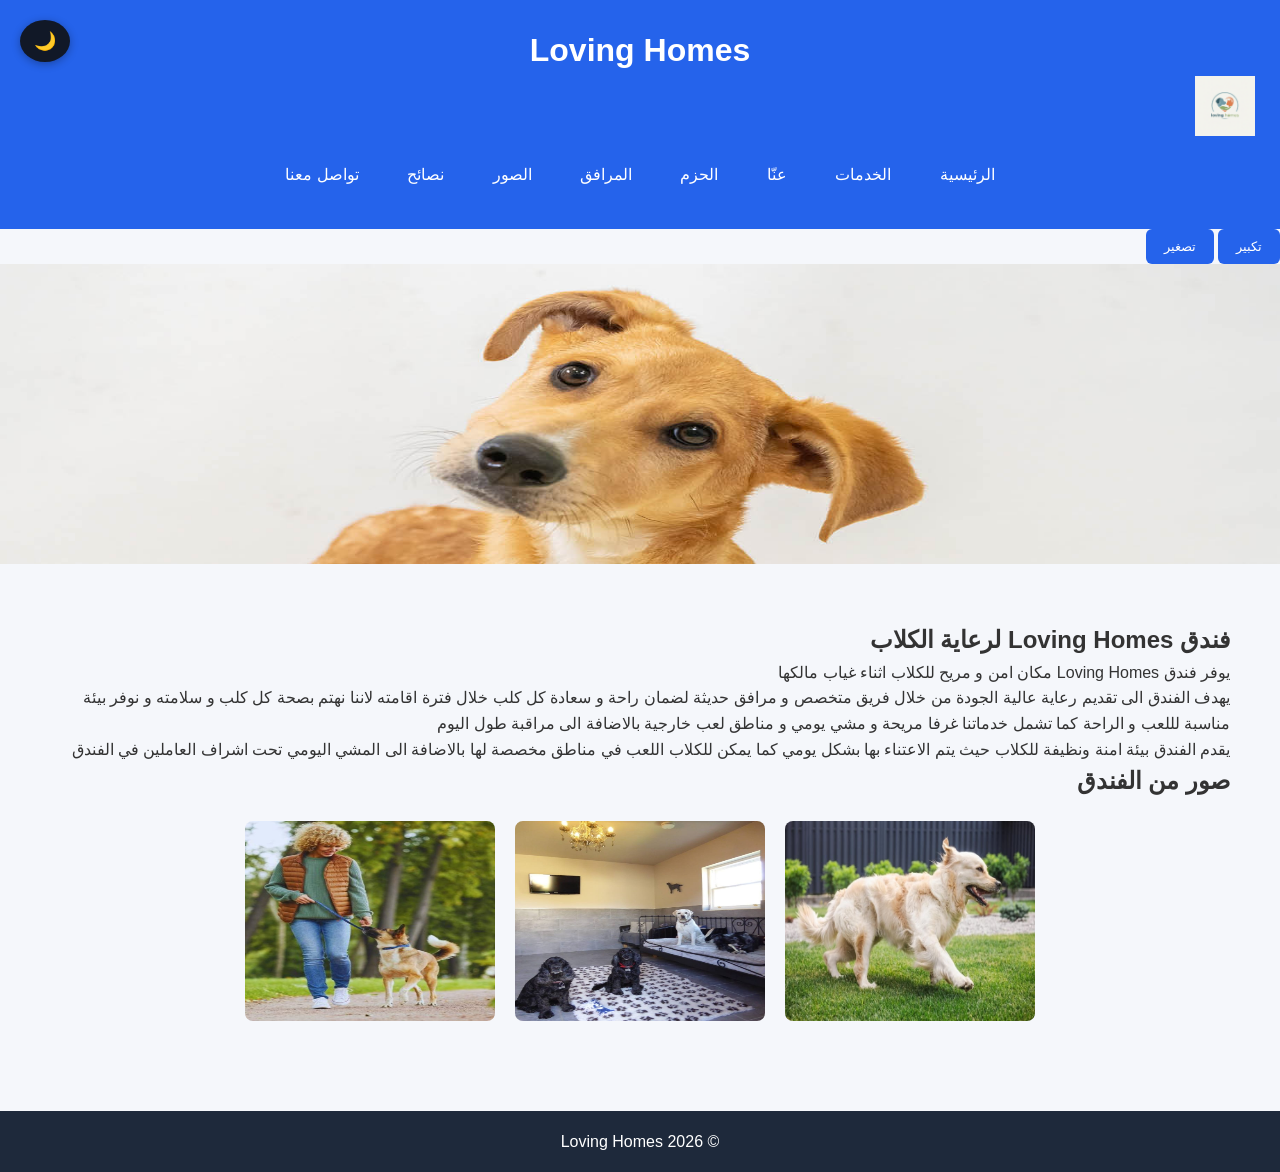
<file: index.html>
<!DOCTYPE html>
<html lang="ar" dir="rtl">
<head>
<meta charset="UTF-8">
<meta name="viewport" content="width=device-width, initial-scale=1.0">
<title>Loving Homes - الصفحة الرئيسية </title>
<link rel="stylesheet" href="css/style.css">
</head>
<body>
<header><h1>Loving Homes</h1>
<div class="logo">
<img src="images/logo.png" alt="Loving Homes Logo">
</div>
<nav>
<a href="index.html">الرئيسية</a>
<a href="services.html">الخدمات</a>
<a href="about.html">عنّا</a>
<a href="packages.html">الحزم</a>
<a href="facilities.html">المرافق</a>
<a href="gallery.html">الصور</a>
<a href="advice.html">نصائح</a>
<a href="contact.html">تواصل معنا </a>
</nav>
</header>
<button class="dark-btn" onclick="darkMode()">🌙</button>
<button onclick="zoomIn()">تكبير</button>
<button onclick="zoomOut()">تصغير</button>
<img src="images/hero.jpg" width="100%" height="300" alt="كلاب تلعب">
<section>
<h2>فندق Loving Homes لرعاية الكلاب  </h2>
<p>يوفر فندق Loving Homes مكان امن و مريح للكلاب اثناء غياب مالكها </p>
<p> يهدف الفندق الى تقديم رعاية عالية الجودة من خلال فريق متخصص و مرافق حديثة لضمان راحة و سعادة كل كلب خلال فترة اقامته لاننا نهتم بصحة كل كلب و سلامته و نوفر بيئة مناسبة لللعب و الراحة كما تشمل خدماتنا غرفا مريحة و مشي يومي و مناطق لعب خارجية بالاضافة الى مراقبة طول اليوم</p>
<p> يقدم الفندق بيئة امنة ونظيفة للكلاب حيث يتم الاعتناء بها بشكل يومي كما يمكن للكلاب اللعب في مناطق مخصصة لها بالاضافة الى المشي اليومي تحت اشراف العاملين في الفندق</p>
<h2>صور من الفندق</h2>
<div class="images">
<img src="images/dog1.jpg"  width="200" height="200" alt="كلب يلعب">
<img src="images/dog2.jpg"  width="200" height="200" alt="كلاب في الفندق">
<img src="images/dog3.jpg"  width="200" height="200" alt="تمشية الكلاب">
</div>
</section>
<footer><p>© 2026 Loving Homes</p></footer>
<script src="js/script.js"></script>
</body>
</html>
</file>
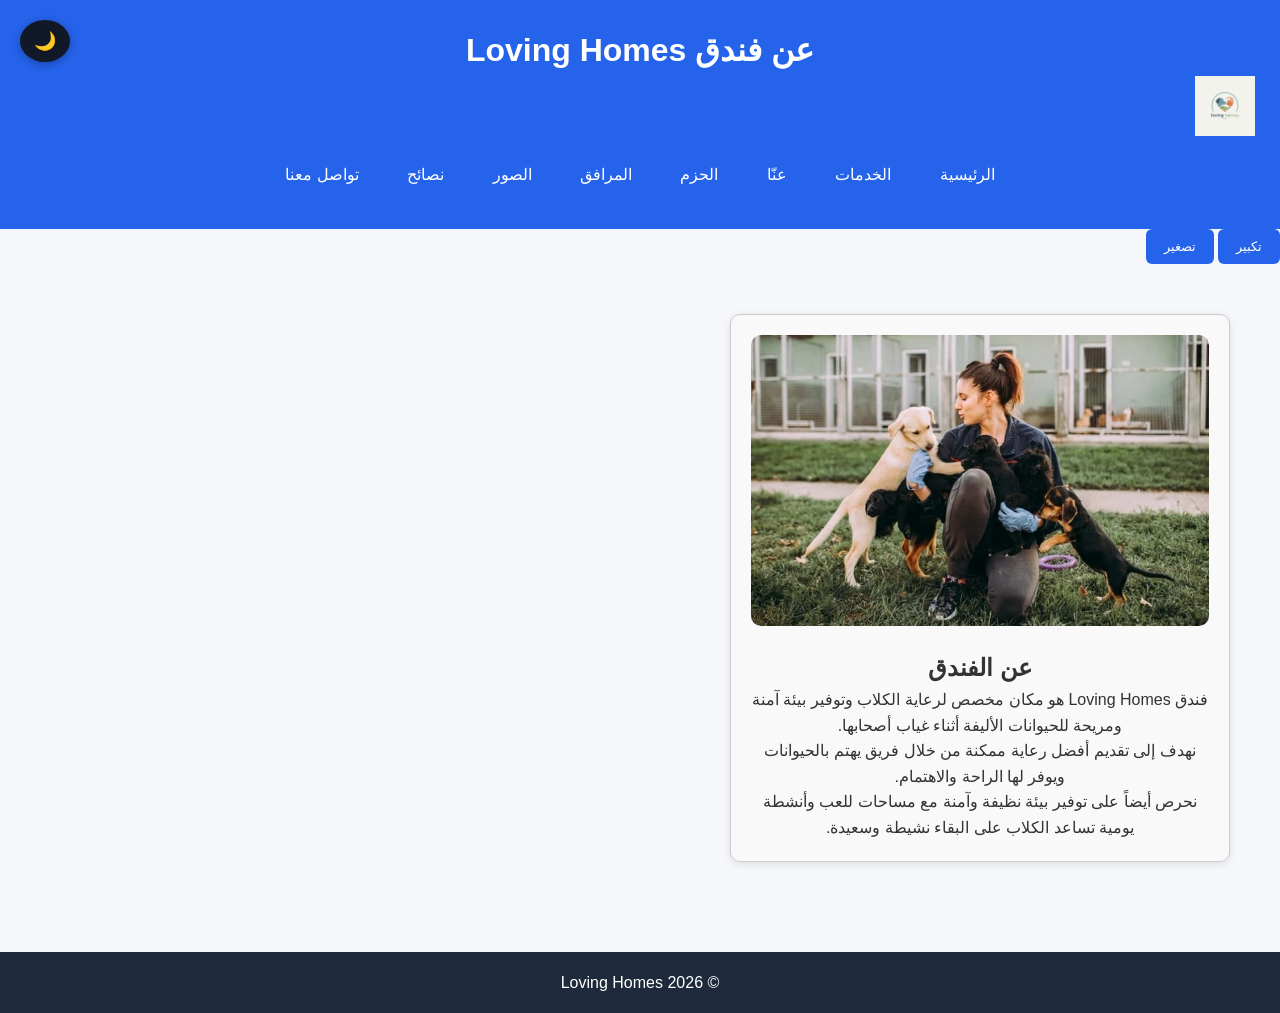
<file: about.html>
<!DOCTYPE html>
<html lang="ar">

<head>
<meta charset="UTF-8">
<meta name="viewport" content="width=device-width, initial-scale=1.0">
<title>عنّا</title>
<link rel="stylesheet" href="css/style.css">
</head>

<body>

<header>
<h1>عن فندق Loving Homes</h1>
<div class="logo">
<img src="images/logo.png" alt="Loving Homes Logo">
</div>
<nav>
<a href="index.html">الرئيسية</a>
<a href="services.html">الخدمات</a>
<a href="about.html">عنّا</a>
<a href="packages.html">الحزم</a>
<a href="facilities.html">المرافق</a>
<a href="gallery.html">الصور</a>
<a href="advice.html">نصائح</a>
<a href="contact.html">تواصل معنا</a>
</nav>

</header>
<button class="dark-btn" onclick="darkMode()">🌙</button>
<button onclick="zoomIn()">تكبير</button>
<button onclick="zoomOut()">تصغير</button>
<section>

<div class="card">

<img src="images/about.jpg" alt="عن الفندق">

<h2>عن الفندق</h2>

<p>
فندق Loving Homes هو مكان مخصص لرعاية الكلاب وتوفير بيئة آمنة
ومريحة للحيوانات الأليفة أثناء غياب أصحابها.
</p>

<p>
نهدف إلى تقديم أفضل رعاية ممكنة من خلال فريق يهتم بالحيوانات
ويوفر لها الراحة والاهتمام.
</p>

<p>
نحرص أيضاً على توفير بيئة نظيفة وآمنة مع مساحات للعب
وأنشطة يومية تساعد الكلاب على البقاء نشيطة وسعيدة.
</p>

</div>

</section>

<footer>
<p>© 2026 Loving Homes</p>
</footer>

<script src="js/script.js"></script>

</body>
</html>
</file>
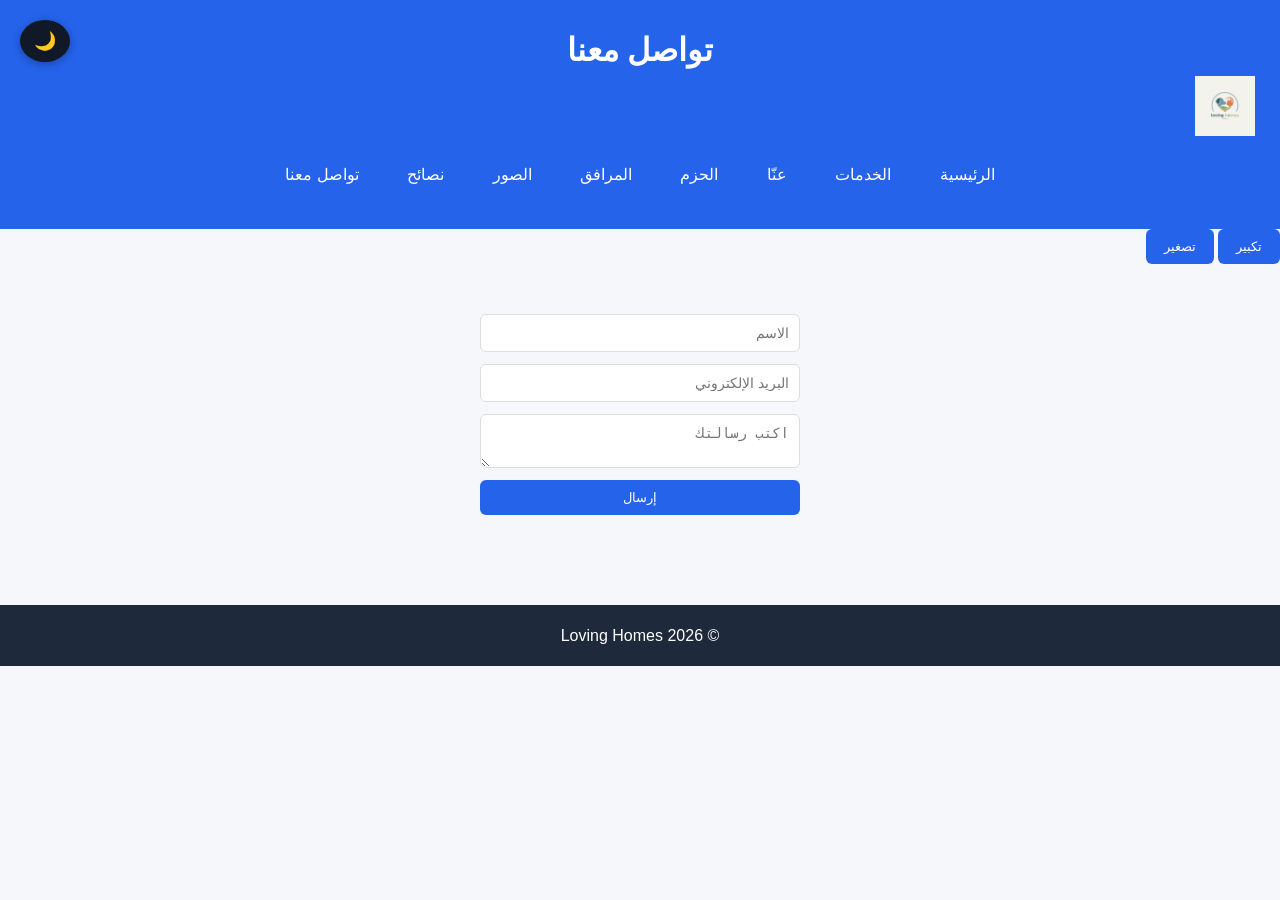
<file: contact.html>
<!DOCTYPE html>
<html lang="ar">
<head>
<meta charset="UTF-8">
<meta name="viewport" content="width=device-width, initial-scale=1.0">
<title>تواصل معنا</title>
<link rel="stylesheet" href="css/style.css">
</head>
<body>
<header><h1>تواصل معنا</h1>
<div class="logo">
<img src="images/logo.png" alt="Loving Homes Logo">
</div>
<nav>
<a href="index.html">الرئيسية</a>
<a href="services.html">الخدمات</a>
<a href="about.html">عنّا</a>
<a href="packages.html">الحزم</a>
<a href="facilities.html">المرافق</a>
<a href="gallery.html">الصور</a>
<a href="advice.html">نصائح</a>
<a href="contact.html">تواصل معنا </a>
</nav>
</header>
<button class="dark-btn" onclick="darkMode()">🌙</button>
<button onclick="zoomIn()">تكبير</button>
<button onclick="zoomOut()">تصغير</button>
<section>
<form onsubmit="sendMessage(); return false;">
<input type="text" placeholder="الاسم" required>
<input type="email" placeholder="البريد الإلكتروني" required>
<textarea placeholder="اكتب رسالتك" required></textarea>
<button type="submit">إرسال</button>
</form>
</section>
<script src="js/script.js"></script>
<footer><p>© 2026 Loving Homes</p></footer>
<script src="js/script.js"></script>
</body>
</html>
</file>
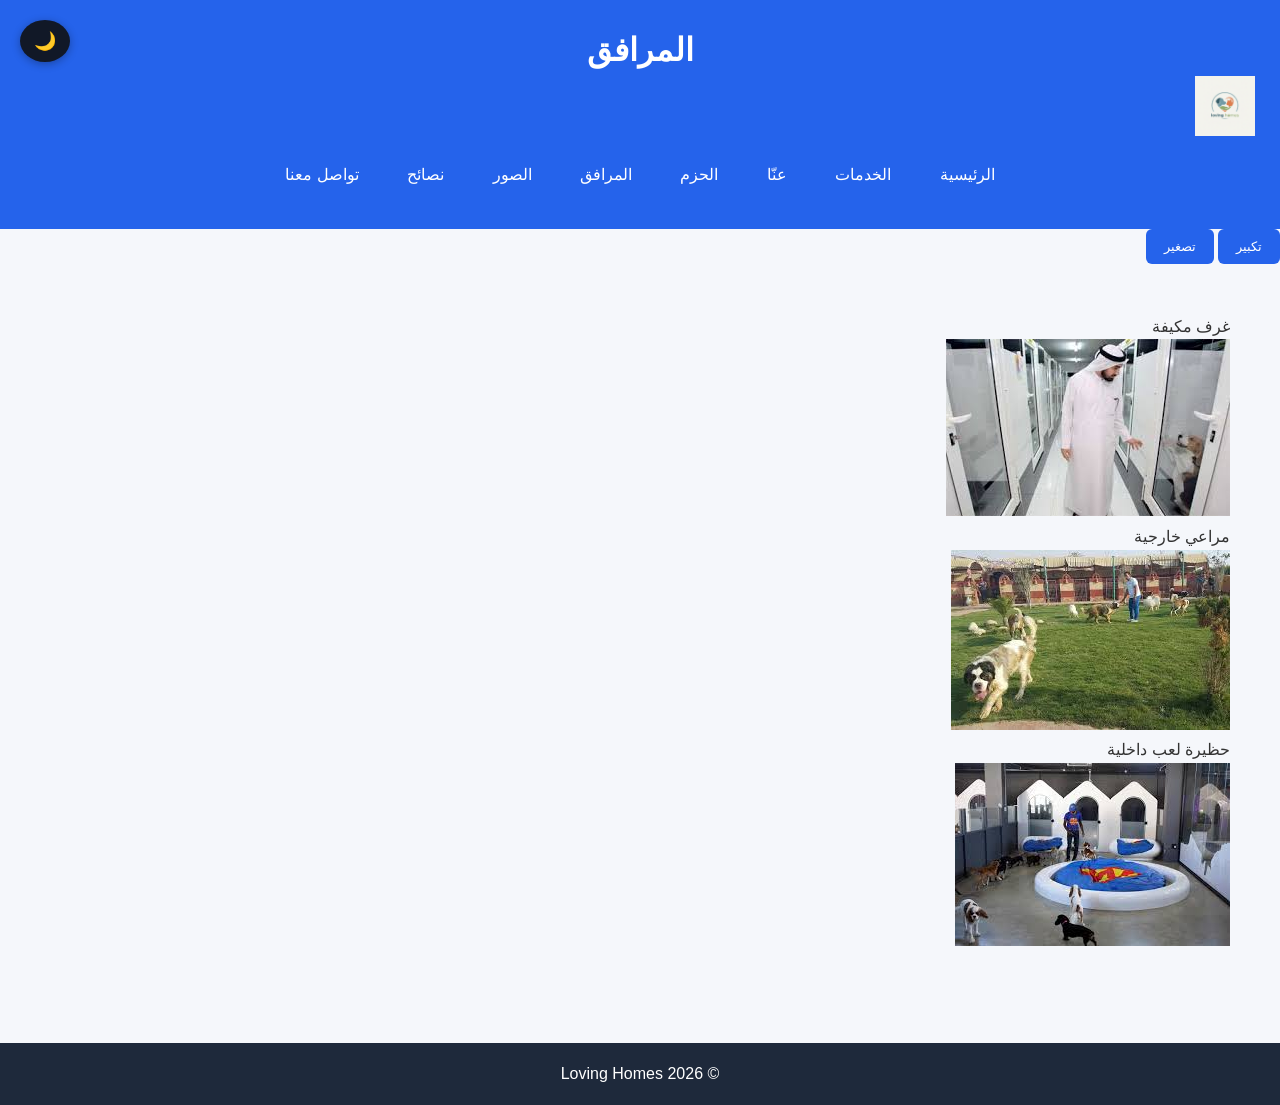
<file: facilities.html>
<!DOCTYPE html>
<html lang="ar">
<head>
<meta charset="UTF-8">
<meta name="viewport" content="width=device-width, initial-scale=1.0">
<title>المرافق</title>
<link rel="stylesheet" href="css/style.css">
</head>
<body>
<header><h1>المرافق</h1>
<div class="logo">
<img src="images/logo.png" alt="Loving Homes Logo">
</div>
<nav>
<a href="index.html">الرئيسية</a>
<a href="services.html">الخدمات</a>
<a href="about.html">عنّا</a>
<a href="packages.html">الحزم</a>
<a href="facilities.html">المرافق</a>
<a href="gallery.html">الصور</a>
<a href="advice.html">نصائح</a>
<a href="contact.html">تواصل معنا </a>
</nav>
</header>
<button class="dark-btn" onclick="darkMode()">🌙</button>
<button onclick="zoomIn()">تكبير</button>
<button onclick="zoomOut()">تصغير</button>
<section>

<p>غرف مكيفة</p>
<img src="images/room.jpg">

<p>مراعي خارجية</p>
<img src="images/outdoor.jpg">

<p>حظيرة لعب داخلية</p>
<img src="images/play.jpg">

</section>
<script src="js/script.js"></script>
<footer><p>© 2026 Loving Homes</p></footer>
</body>
</html>
</file>
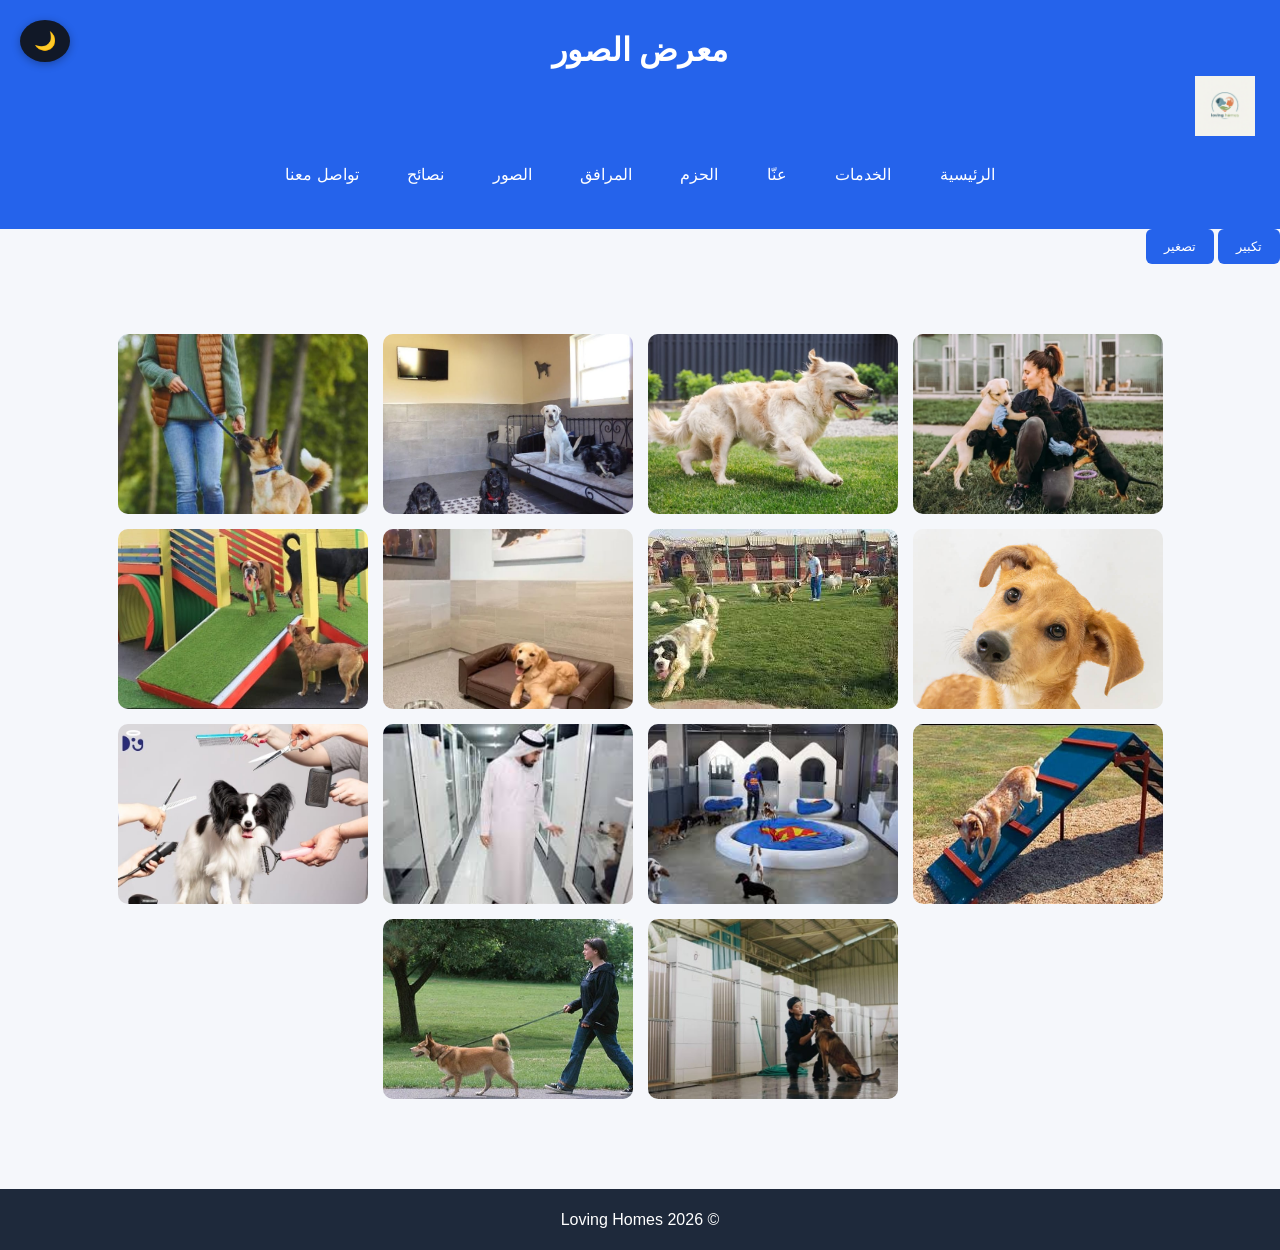
<file: gallery.html>
<!DOCTYPE html>
<html lang="ar">
<head>
<meta charset="UTF-8">
<meta name="viewport" content="width=device-width, initial-scale=1.0">
<title>الصور</title>
<link rel="stylesheet" href="css/style.css">
</head>
<body>
<header><h1>معرض الصور</h1>
<div class="logo">
<img src="images/logo.png" alt="Loving Homes Logo">
</div>
<nav>
<a href="index.html">الرئيسية</a>
<a href="services.html">الخدمات</a>
<a href="about.html">عنّا</a>
<a href="packages.html">الحزم</a>
<a href="facilities.html">المرافق</a>
<a href="gallery.html">الصور</a>
<a href="advice.html">نصائح</a>
<a href="contact.html">تواصل معنا </a>
</nav>
</header>
<button class="dark-btn" onclick="darkMode()">🌙</button>
<button onclick="zoomIn()">تكبير</button>
<button onclick="zoomOut()">تصغير</button>
<section>

<div class="gallery">

<img src="images/about.jpg">
<img src="images/dog1.jpg">
<img src="images/dog2.jpg">
<img src="images/dog3.jpg">
<img src="images/hero.jpg">
<img src="images/outdoor.jpg">
<img src="images/package1.jpg">
<img src="images/package2.jpg">
<img src="images/package3.jpg">
<img src="images/play.jpg">
<img src="images/room.jpg">
<img src="images/service1.jpg">
<img src="images/service2.jpg">
<img src="images/service3.jpg">

</div>

</section>
<script src="js/script.js"></script>
<footer><p>© 2026 Loving Homes</p></footer>
</body>
</html>
</file>
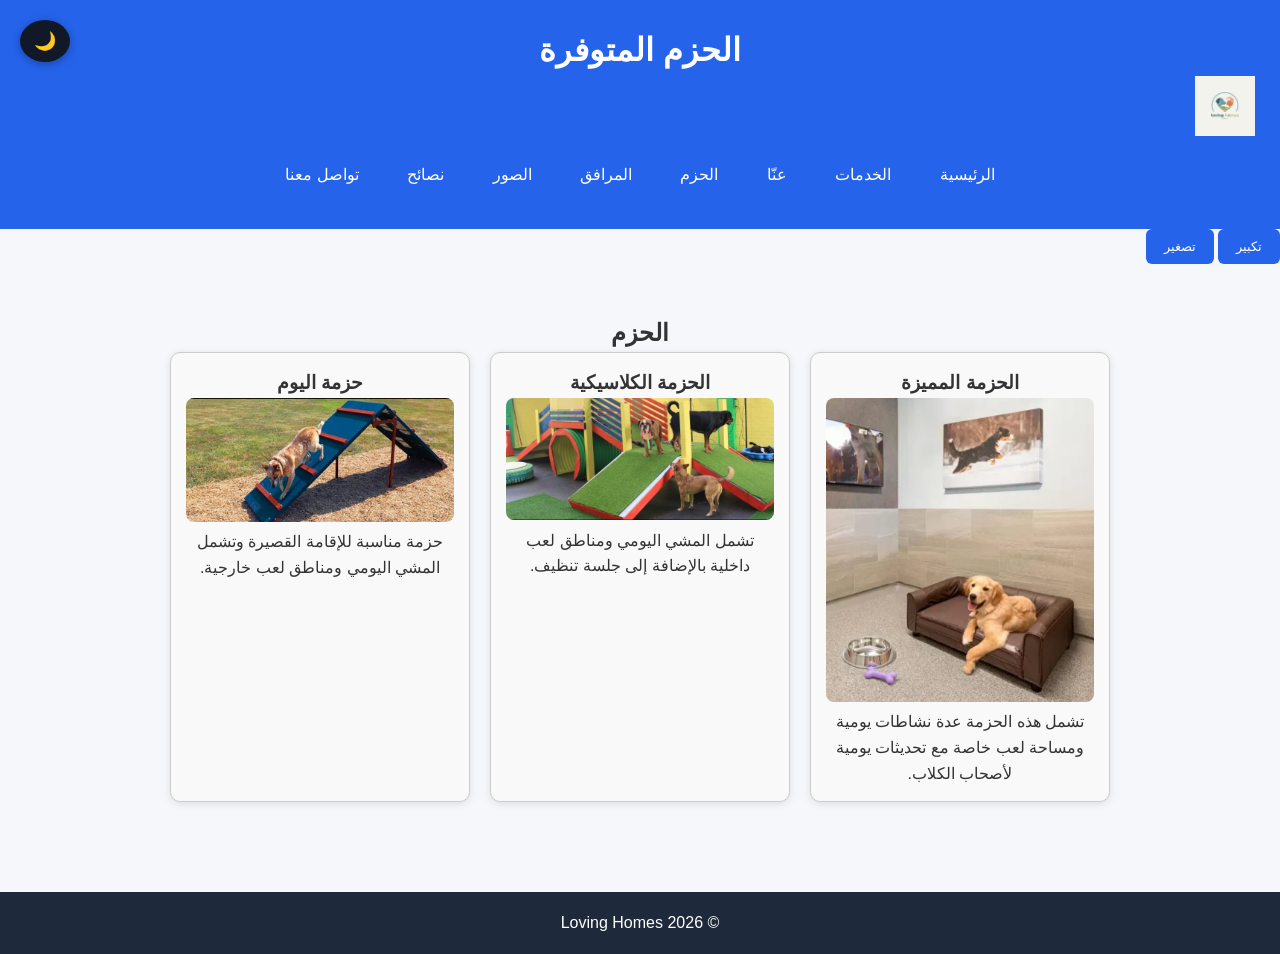
<file: packages.html>
<!DOCTYPE html>
<html lang="ar">
<head>
<meta charset="UTF-8">
<meta name="viewport" content="width=device-width, initial-scale=1.0">
<title>الحزم</title>
<link rel="stylesheet" href="css/style.css">
</head>
<body>
<header><h1>الحزم المتوفرة</h1>
<div class="logo">
<img src="images/logo.png" alt="Loving Homes Logo">
</div>
<nav>
<a href="index.html">الرئيسية</a>
<a href="services.html">الخدمات</a>
<a href="about.html">عنّا</a>
<a href="packages.html">الحزم</a>
<a href="facilities.html">المرافق</a>
<a href="gallery.html">الصور</a>
<a href="advice.html">نصائح</a>
<a href="contact.html">تواصل معنا </a>
</nav>
</header>
<button class="dark-btn" onclick="darkMode()">🌙</button>
<button onclick="zoomIn()">تكبير</button>
<button onclick="zoomOut()">تصغير</button>
<section>

<h2 style="text-align:center;">الحزم</h2>

<div class="packages">

<div class="box">
<h3>الحزمة المميزة</h3>
<img src="images/package1.jpg">
<p>
تشمل هذه الحزمة عدة نشاطات يومية ومساحة لعب خاصة مع تحديثات يومية لأصحاب الكلاب.
</p>
</div>

<div class="box">
<h3>الحزمة الكلاسيكية</h3>
<img src="images/package2.jpg">
<p>
تشمل المشي اليومي ومناطق لعب داخلية بالإضافة إلى جلسة تنظيف.
</p>
</div>

<div class="box">
<h3>حزمة اليوم</h3>
<img src="images/package3.jpg">
<p>
حزمة مناسبة للإقامة القصيرة وتشمل المشي اليومي ومناطق لعب خارجية.
</p>
</div>

</div>

</section>
<script src="js/script.js"></script>
<footer><p>© 2026 Loving Homes</p></footer>
</body>
</html>
</file>
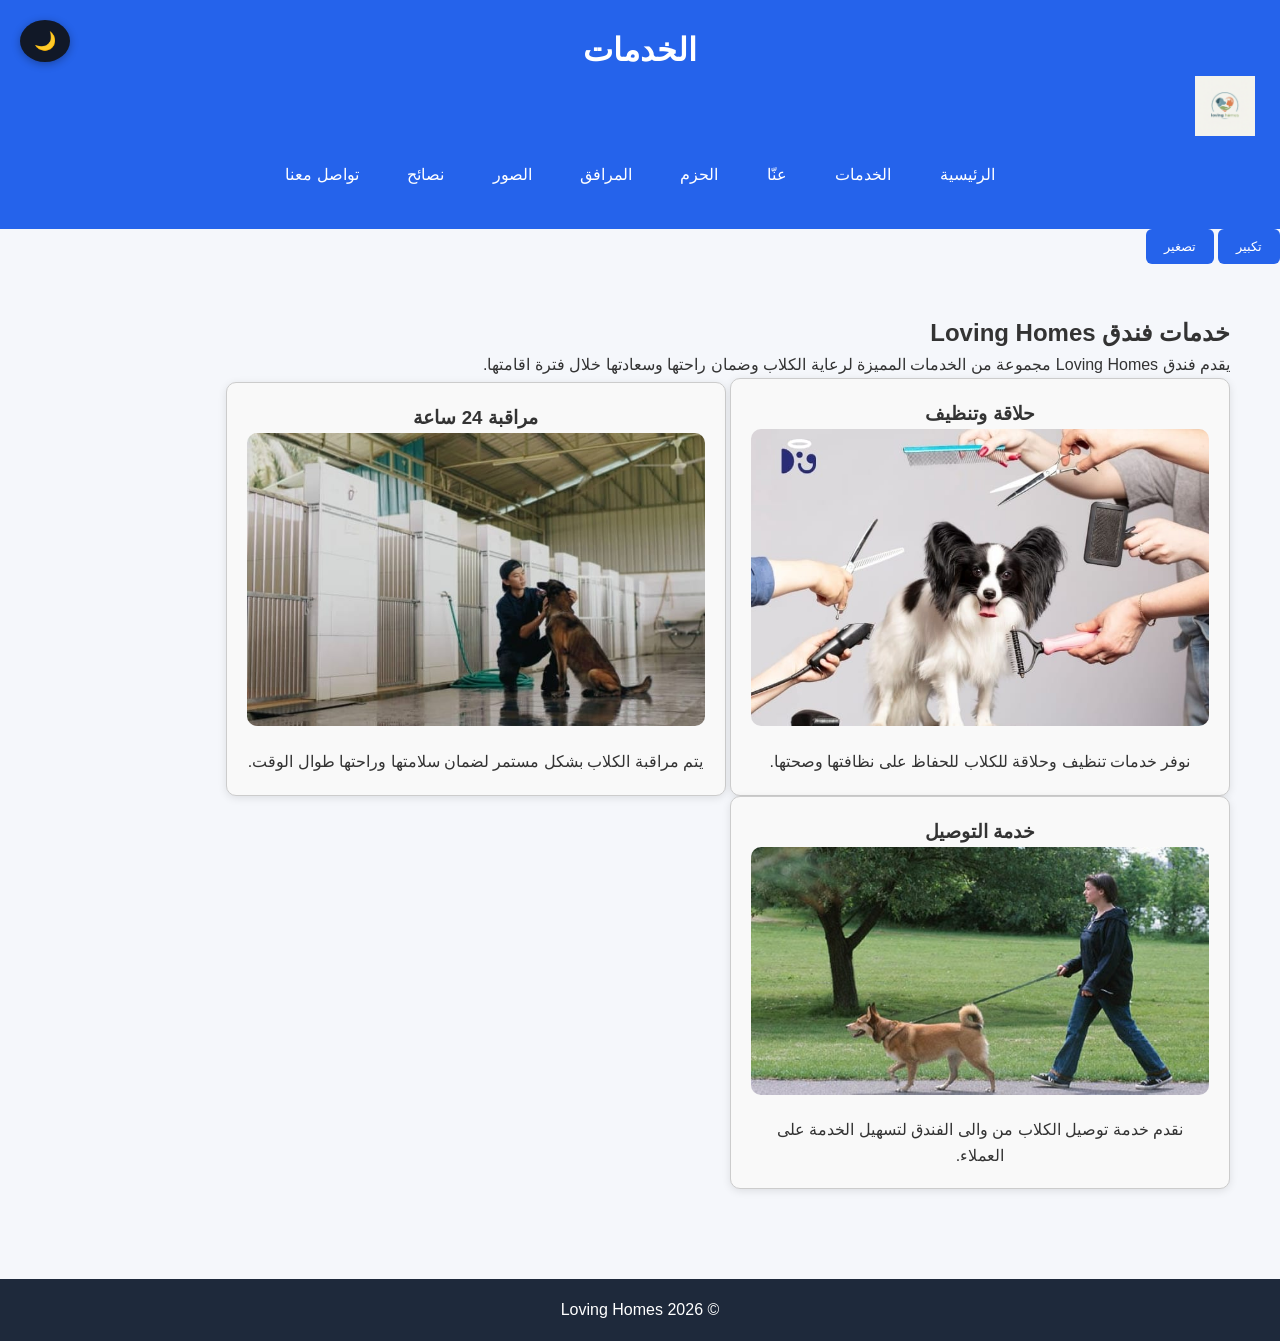
<file: services.html>
<!DOCTYPE html>
<html lang="ar">
<head>
<meta charset="UTF-8">
<meta name="viewport" content="width=device-width, initial-scale=1.0">
<title>الخدمات</title>
<link rel="stylesheet" href="css/style.css">
</head>
<body>

<header>
<h1>الخدمات</h1>
<div class="logo">
<img src="images/logo.png" alt="Loving Homes Logo">
</div>
<nav>
<a href="index.html">الرئيسية</a>
<a href="services.html">الخدمات</a>
<a href="about.html">عنّا</a>
<a href="packages.html">الحزم</a>
<a href="facilities.html">المرافق</a>
<a href="gallery.html">الصور</a>
<a href="advice.html">نصائح</a>
<a href="contact.html">تواصل معنا </a>
</nav>
</header>

<button class="dark-btn" onclick="darkMode()">🌙</button>
<button onclick="zoomIn()">تكبير</button>
<button onclick="zoomOut()">تصغير</button>

<section>

<h2>خدمات فندق Loving Homes</h2>

<p>
يقدم فندق Loving Homes مجموعة من الخدمات المميزة لرعاية الكلاب
وضمان راحتها وسعادتها خلال فترة اقامتها.
</p>

<div class="services">

<div class="card">
<h3>حلاقة وتنظيف</h3>
<img src="images/service1.jpg" width="300">
<p>
نوفر خدمات تنظيف وحلاقة للكلاب للحفاظ على نظافتها وصحتها.
</p>
</div>

<div class="card">
<h3>مراقبة 24 ساعة</h3>
<img src="images/service2.jpg" width="300">
<p>
يتم مراقبة الكلاب بشكل مستمر لضمان سلامتها وراحتها طوال الوقت.
</p>
</div>

<div class="card">
<h3>خدمة التوصيل</h3>
<img src="images/service3.jpg" width="300">
<p>
نقدم خدمة توصيل الكلاب من والى الفندق لتسهيل الخدمة على العملاء.
</p>
</div>

</div>

</section>

<script src="js/script.js"></script>

<footer><p>© 2026 Loving Homes</p></footer>

</body>
</html>
</file>
<file: css/style.css>
*{
margin:0;
padding:0;
box-sizing:border-box;
}

body{
font-family:Arial;
background:#f5f7fb;
direction:rtl;
line-height:1.6;
color:#333;
}

/* Header */
header{
background:#2563eb;
color:white;
padding:25px;
text-align:center;
}

/* Navbar */
nav{
margin-top:10px;
}

nav a{
color:white;
text-decoration:none;
margin:8px;
padding:8px 14px;
display:inline-block;
border-radius:6px;
transition:0.3s;
}

nav a:hover{
background:#1e40af;
}

/* Sections */
section{
padding:50px;
text-align:right;
}

/* Cards */
.card{
background:white;
padding:25px;
margin:15px;
display:inline-block;
width:420px;
border-radius:12px;
box-shadow:0 6px 15px rgba(0,0,0,0.08);
transition:0.3s;
}

.card:hover{
transform:translateY(-5px);
}

/* Buttons */
button{
background:#2563eb;
color:white;
padding:10px 18px;
border:none;
border-radius:6px;
cursor:pointer;
transition:0.3s;
}

button:hover{
background:#1e40af;
}

/* Images row */
.images{
display:flex;
gap:20px;
justify-content:center;
margin-top:20px;
flex-wrap:wrap;
}

.images img{
width:250px;
border-radius:8px;
}

/* Gallery */
.gallery{
display:flex;
flex-wrap:wrap;
gap:15px;
justify-content:center;
margin-top:20px;
}

.gallery img{
width:250px;
height:180px;
object-fit:cover;
border-radius:10px;
}

/* Form */
form{
display:flex;
flex-direction:column;
width:320px;
margin:auto;
gap:12px;
}

input, textarea{
padding:10px;
border:1px solid #ddd;
border-radius:6px;
font-size:14px;
}

/* Footer */
footer{
background:#1e293b;
color:white;
text-align:center;
padding:18px;
margin-top:40px;
}

/* Dark mode button */
.dark-btn{
position:fixed;
top:20px;
left:20px;
background:#111827;
color:white;
border:none;
font-size:18px;
padding:10px 14px;
border-radius:50%;
cursor:pointer;
box-shadow:0 2px 8px rgba(0,0,0,0.3);
}

/* Dark mode */
.dark-mode{
background:#0f172a;
color:white;
}

.dark-mode header{
background:#020617;
}

.dark-mode footer{
background:#020617;
}

.dark-mode section{
background:#111827;
}

.dark-mode .card{
background:#1f2937;
color:white;
}
.packages{
display: flex;
justify-content: center;
gap: 20px;
flex-wrap: wrap;
}

.box{
width: 300px;
padding: 15px;
border: 1px solid #ccc;
border-radius: 10px;
text-align: center;
background: #f9f9f9;
box-shadow: 0 2px 8px rgba(0,0,0,0.1);
}

.box img{
width: 100%;
border-radius: 8px;
}
.card{
width: 500px;
margin: auto;
padding: 20px;
border: 1px solid #ccc;
border-radius: 10px;
background: #f9f9f9;
text-align: center;
box-shadow: 0 2px 8px rgba(0,0,0,0.1);
}

.card img{
width: 100%;
border-radius: 10px;
margin-bottom: 15px;
}
.logo{
display: flex;
align-items: center;
gap: 10px;
}

.logo img{
width: 60px;
}
</file>
